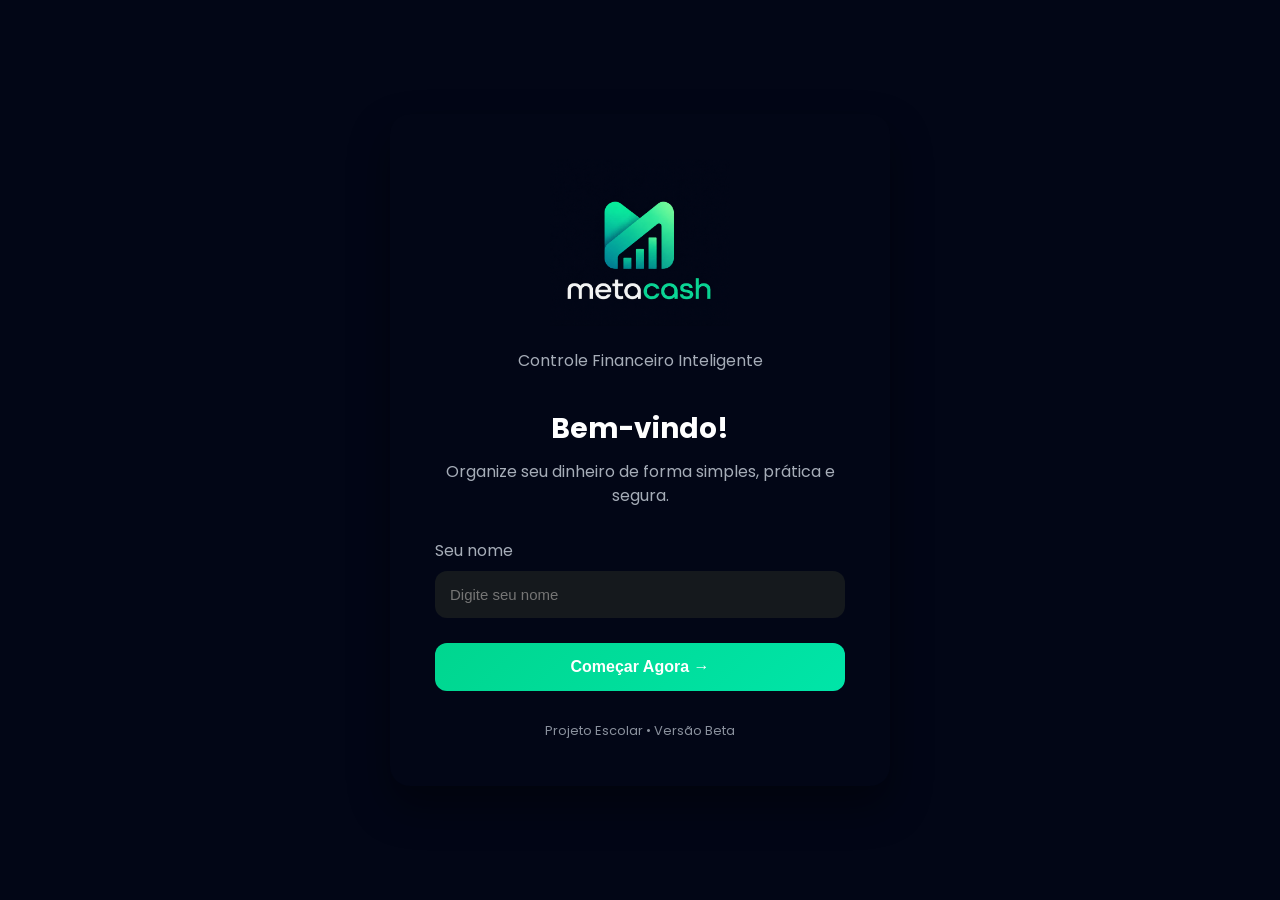
<file: metacash-vercel/index.html>
<!DOCTYPE html>
<html lang="pt-BR">
<head>
    <meta charset="UTF-8">
    <meta name="viewport" content="width=device-width, initial-scale=1.0">
    <title>MetaCash</title>
</head>
<body>
<script>
    window.location.href = "meta/index.html";
</script>
</body>
</html>
</file>
<file: metacash-vercel/css/paginas/global.css>
/* RESET */

*{
    margin:0;
    padding:0;
    box-sizing:border-box;
}

/* CORES */

:root{

    --background:#020616;

    --card:#020616;

    --blue:#6268DF;

    --blueHover:#4E55D8;

    --white:#FFFFFF;

    --gray:#A6ADB8;

}

/* BODY */

body{

    font-family:'Poppins',sans-serif;

    background:var(--background);

    color:var(--white);

}
</file>
<file: metacash-vercel/css/paginas/login.css>
/* =============================
            BACKGROUND
============================= */

.background{

    position:fixed;

    width:100%;

    height:100%;

    left:0;

    top:0;

    background:

    radial-gradient(circle at top right,#020616,transparent 35%),

    radial-gradient(circle at bottom left,#020616,transparent 35%),

    #020616;

    z-index:-1;

}

/* =============================
            BODY
============================= */

body{

    display:flex;

    justify-content:center;

    align-items:center;

    min-height:100vh;

    padding:20px;

}

/* =============================
            CARD
============================= */

.login-card{

    width:100%;

    max-width:500px;

    background:#020616;

    border-radius:20px;

    padding:45px;

    box-shadow:0 20px 40px rgba(0,0,0,.4);

    text-align:center;

}

/* =============================
            LOGO
============================= */

.logo{

    margin-bottom:35px;

}

.logo img{

    width:180px;

    margin-bottom:15px;

    transition:.3s;

}

.logo img:hover{

    transform:scale(1.04);

}

.logo h2{

    font-size:30px;

    margin-bottom:5px;

}

.logo p{

    color:#A6ADB8;

}

/* =============================
            TEXTO
============================= */

.text{

    margin-bottom:30px;

}

.text h1{

    font-size:28px;

    margin-bottom:10px;

}

.text p{

    color:#A6ADB8;

    line-height:1.5;

}

/* =============================
            FORM
============================= */

form{

    display:flex;

    flex-direction:column;

    text-align:left;

}

label{

    margin-bottom:8px;

    color:#A6ADB8;

}

input{

    padding:15px;

    border:none;

    border-radius:12px;

    background:#15191D;

    color:white;

    outline:none;

    font-size:15px;

    transition:.3s;

}

input:focus{

    box-shadow:0 0 12px #6268DF;

}

button{

    margin-top:25px;

    padding:15px;

    border:none;

    border-radius:12px;

    background:linear-gradient(
    135deg,
    #00D68F,
    #00E5A8
    );

    color:white;

    font-size:16px;

    font-weight:600;

    cursor:pointer;

    transition:.3s;

}

button:hover{

    transform:translateY(-3px);

    box-shadow:0 10px 25px rgba(0,214,143,.35);

}

/* =============================
            INFO
============================= */

.info{

    margin-top:30px;

    color:#8A919D;

    font-size:13px;

}

/* =============================
        RESPONSIVIDADE
============================= */

@media(max-width:600px){

    .login-card{

        padding:30px;

    }

    .logo img{

        width:140px;

    }

    .logo h2{

        font-size:25px;

    }

    .text h1{

        font-size:22px;

    }

}
</file>
<file: metacash-vercel/css/paginas/avisos.css>
/* =========================================
        AVISOS
========================================= */

* {
    box-sizing: border-box;
}


html,
body {

    margin: 0;

    padding: 0;

    min-height: 100vh;

}


body {

    display: flex;

    justify-content: center;

    align-items: center;

    padding: 25px;

    background: #020616;

    color: #FFFFFF;

    font-family: 'Poppins', sans-serif;

}


/* =========================================
        FUNDO
========================================= */

.background {

    position: fixed;

    inset: 0;

    z-index: -1;

    background:

        radial-gradient(
            circle at 15% 20%,
            rgba(
                0,
                229,
                168,
                0.10
            ),
            transparent 30%
        ),

        radial-gradient(
            circle at 85% 80%,
            rgba(
                98,
                104,
                223,
                0.12
            ),
            transparent 35%
        ),

        #020616;

}


/* =========================================
        CARD
========================================= */

.avisos-card {

    width: 100%;

    max-width: 600px;

    padding: 40px;

    background:
        rgba(
            16,
            23,
            38,
            0.94
        );

    border:
        1px solid
        rgba(
            255,
            255,
            255,
            0.06
        );

    border-radius: 24px;

    box-shadow:
        0 25px 60px
        rgba(
            0,
            0,
            0,
            0.45
        );

    animation:
        aparecer
        0.6s ease;

}


/* =========================================
        ÍCONE
========================================= */

.avisos-icon {

    width: 68px;

    height: 68px;

    margin:
        0 auto 22px;

    display: flex;

    align-items: center;

    justify-content: center;

    border-radius: 18px;

    background:
        rgba(
            0,
            214,
            143,
            0.08
        );

    border:
        1px solid
        rgba(
            0,
            214,
            143,
            0.18
        );

    font-size: 30px;

}


/* =========================================
        TÍTULO
========================================= */

.welcome {

    text-align: center;

    margin-bottom: 30px;

}


.welcome h1 {

    margin:
        0 0 8px;

    font-size: 26px;

    font-weight: 600;

}


.welcome p {

    margin: 0;

    color: #9DA6B5;

    font-size: 13px;

}


/* =========================================
        SEÇÕES
========================================= */

.aviso-section {

    padding:
        20px 0;

    border-top:
        1px solid
        rgba(
            255,
            255,
            255,
            0.05
        );

}


.aviso-section h2 {

    margin:
        0 0 6px;

    color: #FFFFFF;

    font-size: 15px;

    font-weight: 500;

}


.description {

    margin:
        0 0 15px;

    color: #7F8999;

    font-size: 11px;

    line-height: 1.5;

}


/* =========================================
        PERCENTUAIS
========================================= */

.percentage-options {

    display: grid;

    grid-template-columns:
        repeat(4, 1fr);

    gap: 10px;

}


.percentage-option {

    position: relative;

    display: block;

    cursor: pointer;

}


.percentage-option input {

    position: absolute;

    opacity: 0;

    pointer-events: none;

}


.percentage-option span {

    height: 48px;

    display: flex;

    align-items: center;

    justify-content: center;

    border:
        1px solid
        #202A3D;

    border-radius: 10px;

    background:
        #090F1E;

    color: #8993A5;

    font-size: 12px;

    font-weight: 600;

    transition: 0.25s;

}


.percentage-option:hover span {

    border-color:
        #00D68F;

    color: #FFFFFF;

}


.percentage-option
input:checked + span {

    background:
        rgba(
            0,
            214,
            143,
            0.08
        );

    border-color:
        #00D68F;

    color:
        #00D68F;

    box-shadow:
        0 0 0 3px
        rgba(
            0,
            214,
            143,
            0.06
        );

}


/* =========================================
        INPUT DINHEIRO
========================================= */

.input-money {

    width: 100%;

    height: 48px;

    display: flex;

    align-items: center;

    padding:
        0 15px;

    background:
        #090F1E;

    border:
        1px solid
        #202A3D;

    border-radius: 10px;

    transition: 0.25s;

}


.input-money:focus-within {

    border-color:
        #00D68F;

    box-shadow:
        0 0 0 3px
        rgba(
            0,
            214,
            143,
            0.08
        );

}


.input-money span {

    margin-right: 8px;

    color: #00D68F;

    font-size: 13px;

    font-weight: 600;

}


.input-money input {

    width: 100%;

    height: 100%;

    border: none;

    outline: none;

    background: transparent;

    color: #FFFFFF;

    font-family:
        'Poppins',
        sans-serif;

    font-size: 15px;

}


/* REMOVER SETAS */

.input-money input::-webkit-inner-spin-button,
.input-money input::-webkit-outer-spin-button {

    -webkit-appearance: none;

    margin: 0;

}


/* =========================================
        COMPARAÇÃO
========================================= */

.toggle-option {

    display: flex;

    justify-content: space-between;

    align-items: center;

    gap: 20px;

}


.toggle-info {

    min-width: 0;

}


.toggle-info h2 {

    margin-bottom: 6px;

}


.toggle-info .description {

    margin-bottom: 0;

}


/* =========================================
        SWITCH
========================================= */

.switch {

    position: relative;

    width: 48px;

    height: 26px;

    flex-shrink: 0;

}


.switch input {

    position: absolute;

    opacity: 0;

    width: 0;

    height: 0;

}


.slider {

    position: absolute;

    inset: 0;

    cursor: pointer;

    background:
        #202A3D;

    border-radius: 99px;

    transition: 0.25s;

}


.slider::before {

    content: "";

    position: absolute;

    width: 20px;

    height: 20px;

    left: 3px;

    top: 3px;

    border-radius: 50%;

    background:
        #8993A5;

    transition: 0.25s;

}


.switch input:checked
+ .slider {

    background:
        #00D68F;

}


.switch input:checked
+ .slider::before {

    transform:
        translateX(22px);

    background:
        #02110C;

}


/* =========================================
        BOTÕES
========================================= */

.buttons {

    display: flex;

    gap: 12px;

    margin-top: 15px;

}


.back-button,
.continue-button {

    height: 48px;

    border-radius: 11px;

    font-family:
        'Poppins',
        sans-serif;

    font-size: 12px;

    font-weight: 600;

    cursor: pointer;

    transition: 0.25s;

}


.back-button {

    flex:
        0 0 120px;

    border:
        1px solid
        #202A3D;

    background:
        transparent;

    color:
        #8993A5;

}


.back-button:hover {

    border-color:
        #526075;

    color:
        #FFFFFF;

}


.continue-button {

    flex: 1;

    display: flex;

    align-items: center;

    justify-content: center;

    gap: 8px;

    border: none;

    background:
        linear-gradient(
            135deg,
            #00D68F,
            #20E5A5
        );

    color:
        #02110C;

    font-weight: 700;

}


.continue-button:hover {

    transform:
        translateY(-2px);

    box-shadow:
        0 12px 25px
        rgba(
            0,
            214,
            143,
            0.22
        );

}


/* =========================================
        RODAPÉ
========================================= */

.footer-text {

    margin:
        20px 0 0;

    text-align:
        center;

    color:
        #626D7D;

    font-size:
        10px;

}


/* =========================================
        ANIMAÇÃO
========================================= */

@keyframes aparecer {

    from {

        opacity: 0;

        transform:
            translateY(20px);

    }


    to {

        opacity: 1;

        transform:
            translateY(0);

    }

}


/* =========================================
        CELULAR
========================================= */

@media (max-width: 600px) {

    body {

        padding: 15px;

    }


    .avisos-card {

        padding:
            30px 22px;

        border-radius:
            20px;

    }


    .percentage-options {

        grid-template-columns:
            repeat(2, 1fr);

    }


    .buttons {

        flex-direction:
            column-reverse;

    }


    .back-button {

        width: 100%;

        flex: none;

    }

}
</file>
<file: metacash-vercel/css/paginas/cadastro.css>
/* =========================================
        CADASTRO
========================================= */

* {
    box-sizing: border-box;
}


html,
body {

    margin: 0;

    padding: 0;

    min-height: 100vh;

}


body {

    display: flex;

    justify-content: center;

    align-items: center;

    padding: 30px;

    background: #020616;

    color: #FFFFFF;

    font-family:
        'Poppins',
        sans-serif;

}


/* =========================================
        FUNDO
========================================= */

.background {

    position: fixed;

    inset: 0;

    z-index: -1;

    background:

        radial-gradient(
            circle at 15% 20%,
             #020616(
                0,
                229,
                168,
                0.10
            ),
            transparent 30%
        ),

        radial-gradient(
            circle at 85% 80%,
             #020616(
                98,
                104,
                223,
                0.12
            ),
            transparent 35%
        ),

        #020616;

}


/* =========================================
        CARD PRINCIPAL
========================================= */

.config-card {

    width: 100%;

    max-width: 650px;

    padding: 42px;

    background:
         #020616(
            16,
            23,
            38,
            0.94
        );

    border:
        1px solid
         #020616(
            255,
            255,
            255,
            0.06
        );

    border-radius: 24px;

    box-shadow:
        0 25px 60px
        rgba(
            0,
            0,
            0,
            0.45
        );

    animation:
        aparecer
        0.6s ease;

}


/* =========================================
        LOGO
========================================= */

.logo {

    display: flex;

    justify-content: center;

    margin-bottom: 25px;

}


.logo img {

    width: 150px;

    height: auto;

}


/* =========================================
        BOAS-VINDAS
========================================= */

.welcome {

    text-align: center;

    margin-bottom: 35px;

}


.welcome h1 {

    margin:
        0 0 8px;

    font-size: 28px;

    font-weight: 600;

}


.welcome p {

    margin: 0;

    color:
        #9DA6B5;

    font-size:
        13px;

}


/* =========================================
        FORM GROUP
========================================= */

.form-group {

    margin-bottom:
        30px;

}


.form-group label {

    display:
        block;

    margin-bottom:
        10px;

    color:
        #D9DEE7;

    font-size:
        13px;

}


/* =========================================
        INPUT MONEY
========================================= */

.input-money {

    display:
        flex;

    align-items:
        center;

    width:
        100%;

    height:
        52px;

    padding:
        0 16px;

    background:
        #090F1E;

    border:
        1px solid
        #202A3D;

    border-radius:
        13px;

    transition:
        0.25s;

}


.input-money:focus-within {

    border-color:
        #00D68F;

    box-shadow:
        0 0 0 3px
        rgba(
            0,
            214,
            143,
            0.08
        );

}


.input-money span {

    margin-right:
        8px;

    color:
        #00D68F;

    font-size:
        14px;

    font-weight:
        600;

}


.input-money input {

    width:
        100%;

    height:
        100%;

    border:
        none;

    outline:
        none;

    background:
        transparent;

    color:
        #FFFFFF;

    font-family:
        'Poppins',
        sans-serif;

    font-size:
        17px;

}


.input-money input::placeholder {

    color:
        #526075;

}


.input-money input::-webkit-inner-spin-button,
.input-money input::-webkit-outer-spin-button {

    -webkit-appearance:
        none;

    margin:
        0;

}


/* =========================================
        TÍTULO CATEGORIAS
========================================= */

.form-group h2 {

    margin:
        0 0 5px;

    color:
        #FFFFFF;

    font-size:
        17px;

    font-weight:
        500;

}


.description {

    margin:
        0 0 18px;

    color:
        #7F8999;

    font-size:
        12px;

}


/* =========================================
        CATEGORIAS
========================================= */

.categories {

    display:
        grid;

    grid-template-columns:
        repeat(2, 1fr);

    gap:
        12px;

}


/* =========================================
        CATEGORY CARD
========================================= */

.category {

    position:
        relative;

    min-height:
        58px;

    display:
        flex;

    align-items:
        center;

    gap:
        10px;

    padding:
        12px 14px;

    background:
        #0A1020;

    border:
        1px solid
        #202A3D;

    border-radius:
        12px;

    cursor:
        pointer;

    transition:
        0.25s;

}


.category:hover {

    border-color:
        #00D68F;

    transform:
        translateY(-2px);

}


.category input {

    position:
        absolute;

    width:
        1px;

    height:
        1px;

    opacity:
        0;

}


.category span {

    width:
        35px;

    height:
        35px;

    flex-shrink:
        0;

    display:
        flex;

    align-items:
        center;

    justify-content:
        center;

    border-radius:
        9px;

    background:
        #151E30;

    font-size:
        17px;

}


.category strong {

    color:
        #FFFFFF;

    font-size:
        12px;

    font-weight:
        500;

}


.category:has(
    input:checked
) {

    background:
        rgba(
            0,
            214,
            143,
            0.08
        );

    border-color:
        #00D68F;

}


.category:has(
    input:checked
)::after {

    content:
        "✓";

    margin-left:
        auto;

    color:
        #00D68F;

    font-size:
        16px;

    font-weight:
        700;

}


/* =========================================
        BOTÃO
========================================= */

.continue-button {

    width:
        100%;

    height:
        50px;

    display:
        flex;

    align-items:
        center;

    justify-content:
        center;

    gap:
        9px;

    margin-top:
        5px;

    border:
        none;

    border-radius:
        13px;

    background:
        linear-gradient(
            135deg,
            #00D68F,
            #20E5A5
        );

    color:
        #02110C;

    font-family:
        'Poppins',
        sans-serif;

    font-size:
        14px;

    font-weight:
        700;

    cursor:
        pointer;

    transition:
        0.25s;

}


.continue-button:hover {

    transform:
        translateY(-2px);

    box-shadow:
        0 12px 25px
        rgba(
            0,
            214,
            143,
            0.22
        );

}


.continue-button span {

    font-size:
        18px;

}


/* =========================================
        RODAPÉ
========================================= */

.footer-text {

    margin:
        20px 0 0;

    text-align:
        center;

    color:
        #626D7D;

    font-size:
        10px;

}


/* =========================================
        ANIMAÇÃO
========================================= */

@keyframes aparecer {

    from {

        opacity:
            0;

        transform:
            translateY(20px);

    }

    to {

        opacity:
            1;

        transform:
            translateY(0);

    }

}


/* =========================================
        CELULAR
========================================= */

@media (max-width: 600px) {

    body {

        padding:
            15px;

    }


    .config-card {

        padding:
            30px 22px;

        border-radius:
            20px;

    }


    .logo img {

        width:
            125px;

    }


    .welcome h1 {

        font-size:
            23px;

    }


    .categories {

        grid-template-columns:
            1fr;

    }

}
</file>
<file: metacash-vercel/css/paginas/configuracoes.css>
/* =========================================
        CONFIGURAÇÕES
========================================= */

* {
    box-sizing: border-box;
}


/* =========================================
        PÁGINA
========================================= */

html,
body {

    margin: 0;
    padding: 0;
    min-height: 100vh;

}

body {

    margin: 0;

    background: #020616;

    color: #FFFFFF;

    font-family: "Poppins", sans-serif;

}


/* =========================================
        CONTEÚDO PRINCIPAL
========================================= */

.config-main {

    margin-left: 230px;

    min-height: 100vh;

    padding: 35px 40px;

}


/* =========================================
        SIDEBAR
========================================= */

.sidebar {

    position: fixed;

    left: 0;

    top: 0;

    width: 230px;

    height: 100vh;

    padding: 30px 18px;

    background: #020616;

    border-right: 1px solid #172033;

    display: flex;

    flex-direction: column;

    z-index: 10;

}


.sidebar-logo {

    display: flex;

    justify-content: center;

    margin-bottom: 45px;

}


.sidebar-logo img {

    width: 145px;

    height: auto;

}


.menu {

    display: flex;

    flex-direction: column;

    gap: 8px;

}


.menu-item {

    display: flex;

    align-items: center;

    gap: 12px;

    padding: 13px 15px;

    border-radius: 10px;

    color: #8993A5;

    text-decoration: none;

    font-size: 13px;

    transition: 0.25s;

}


.menu-item span {

    width: 22px;

    font-size: 17px;

    text-align: center;

}


.menu-item:hover {

    background: #0B1222;

    color: #FFFFFF;

}


.menu-item.active {

    background: rgba(0, 214, 143, 0.10);

    color: #00D68F;

}


.sidebar-bottom {

    margin-top: auto;

}


#sair {

    width: 100%;

    padding: 12px;

    border: 1px solid #172033;

    border-radius: 10px;

    background: transparent;

    color: #8993A5;

    cursor: pointer;

    font-family: "Poppins", sans-serif;

    transition: 0.25s;

}


#sair:hover {

    color: #FF6577;

    border-color: #FF6577;

}


/* =========================================
        CABEÇALHO
========================================= */

.config-header {

    display: flex;

    justify-content: space-between;

    align-items: center;

    margin-bottom: 30px;

}


.config-header h1 {

    margin: 0;

    color: #FFFFFF;

    font-size: 27px;

    font-weight: 600;

}


.small-title {

    margin: 0 0 5px;

    color: #657084;

    font-size: 12px;

}


/* =========================================
        AVATAR
========================================= */

.avatar {

    width: 42px;

    height: 42px;

    display: flex;

    align-items: center;

    justify-content: center;

    border-radius: 50%;

    background:
        linear-gradient(
            135deg,
            #00D68F,
            #20E5A5
        );

    color: #02110C;

    font-weight: 700;

}


/* =========================================
        SEÇÕES
========================================= */

.config-section {

    margin-bottom: 22px;

    padding: 23px;

    background: #071022;

    border: 1px solid #172033;

    border-radius: 16px;

}


.config-section h2 {

    margin: 0 0 8px;

    color: #FFFFFF;

    font-size: 15px;

    font-weight: 500;

}


.description {

    margin: 0 0 17px;

    color: #657084;

    font-size: 11px;

    line-height: 1.5;

}


/* =========================================
        ITEM DE CONFIGURAÇÃO
========================================= */

.config-item {

    display: flex;

    align-items: stretch;

    gap: 10px;

}


.config-item > input {

    flex: 1;

    min-width: 0;

    height: 44px;

    padding: 0 13px;

    border: 1px solid #202A3D;

    border-radius: 10px;

    outline: none;

    background: #090F1E;

    color: #FFFFFF;

    font-family: "Poppins", sans-serif;

    font-size: 12px;

    transition: 0.25s;

}


.config-item > input:focus {

    border-color: #00D68F;

    box-shadow:
        0 0 0 3px rgba(
            0,
            214,
            143,
            0.07
        );

}


/* =========================================
        INPUT DE DINHEIRO
========================================= */

.input-money {

    flex: 1;

    min-width: 0;

    height: 44px;

    display: flex;

    align-items: center;

    padding: 0 13px;

    background: #090F1E;

    border: 1px solid #202A3D;

    border-radius: 10px;

    transition: 0.25s;

}


.input-money:focus-within {

    border-color: #00D68F;

    box-shadow:
        0 0 0 3px rgba(
            0,
            214,
            143,
            0.07
        );

}


.input-money span {

    margin-right: 7px;

    color: #00D68F;

    font-size: 12px;

    font-weight: 600;

}


.input-money input {

    width: 100%;

    height: 100%;

    border: none;

    outline: none;

    background: transparent;

    color: #FFFFFF;

    font-family: "Poppins", sans-serif;

    font-size: 12px;

}


.input-money input::placeholder {

    color: #526075;

}


.input-money input::-webkit-inner-spin-button,
.input-money input::-webkit-outer-spin-button {

    -webkit-appearance: none;

    margin: 0;

}


/* =========================================
        BOTÃO SALVAR
========================================= */

.btn-save {

    flex: 0 0 90px;

    border: 1px solid rgba(
        0,
        214,
        143,
        0.15
    );

    border-radius: 10px;

    background:
        rgba(
            0,
            214,
            143,
            0.08
        );

    color: #00D68F;

    font-family: "Poppins", sans-serif;

    font-size: 11px;

    font-weight: 600;

    cursor: pointer;

    transition: 0.25s;

}


.btn-save:hover {

    background:
        rgba(
            0,
            214,
            143,
            0.15
        );

    border-color: #00D68F;

}


/* =========================================
        MENSAGENS
========================================= */

.message {

    min-height: 15px;

    margin: 7px 0 0;

    font-size: 10px;

}


.message.sucesso {

    color: #00D68F;

}


.message.erro {

    color: #FF6577;

}


/* =========================================
        CATEGORIAS
========================================= */

.categories-list {

    display: flex;

    flex-direction: column;

    gap: 9px;

}


.category-setting {

    display: flex;

    align-items: center;

    justify-content: space-between;

    gap: 15px;

    padding: 11px 13px;

    background: #090F1E;

    border: 1px solid #202A3D;

    border-radius: 10px;

    transition: 0.25s;

}


.category-setting:hover {

    border-color: #263652;

}


.category-setting-left {

    min-width: 0;

    display: flex;

    align-items: center;

    gap: 10px;

}


.category-setting-icon {

    width: 34px;

    height: 34px;

    flex-shrink: 0;

    display: flex;

    align-items: center;

    justify-content: center;

    border-radius: 8px;

    background: #151E30;

    font-size: 16px;

}


.category-setting-info {

    min-width: 0;

}


.category-setting-info strong {

    display: block;

    color: #E9F0FF;

    font-size: 12px;

    font-weight: 500;

}


/* =========================================
        REMOVER CATEGORIA
========================================= */

.btn-remove-category {

    flex-shrink: 0;

    padding: 8px 11px;

    border: 1px solid rgba(
        255,
        101,
        119,
        0.20
    );

    border-radius: 8px;

    background:
        rgba(
            255,
            101,
            119,
            0.05
        );

    color: #FF6577;

    font-family: "Poppins", sans-serif;

    font-size: 9px;

    font-weight: 600;

    cursor: pointer;

    transition: 0.25s;

}


.btn-remove-category:hover {

    background:
        rgba(
            255,
            101,
            119,
            0.12
        );

    border-color: #FF6577;

}


/* =========================================
        CATEGORIAS VAZIAS
========================================= */

.empty-categories {

    padding: 18px;

    text-align: center;

    background: #090F1E;

    border: 1px solid #202A3D;

    border-radius: 10px;

}


.empty-categories span {

    font-size: 25px;

}


.empty-categories p {

    margin: 7px 0 0;

    color: #657084;

    font-size: 10px;

}


/* =========================================
        AVISOS FINANCEIROS
========================================= */

.alert-settings {

    overflow: hidden;

}


.alert-setting {

    display: flex;

    align-items: center;

    justify-content: space-between;

    gap: 20px;

    padding: 16px 0;

    border-bottom:
        1px solid rgba(
            255,
            255,
            255,
            0.04
        );

}


.alert-setting:first-of-type {

    padding-top: 6px;

}


.alert-setting:last-of-type {

    border-bottom: none;

}


.alert-setting-info {

    flex: 1;

    min-width: 0;

}


.alert-setting-info strong {

    display: block;

    margin-bottom: 4px;

    color: #DDE6F7;

    font-size: 11px;

    font-weight: 500;

}


.alert-setting-info small {

    display: block;

    color: #657084;

    font-size: 9px;

    line-height: 1.5;

}


/* =========================================
        OPÇÕES DE PERCENTUAL
========================================= */

.percentage-options {

    display: flex;

    align-items: center;

    gap: 6px;

    flex-shrink: 0;

}


.percentage-option {

    position: relative;

    display: block;

    cursor: pointer;

}


.percentage-option input {

    position: absolute;

    opacity: 0;

    pointer-events: none;

}


.percentage-option span {

    min-width: 48px;

    height: 34px;

    display: flex;

    align-items: center;

    justify-content: center;

    padding: 0 8px;

    background: #090F1E;

    border: 1px solid #202A3D;

    border-radius: 8px;

    color: #657084;

    font-size: 9px;

    font-weight: 600;

    transition: 0.25s;

}


.percentage-option:hover span {

    border-color: #00D68F;

    color: #FFFFFF;

}


.percentage-option
input:checked + span {

    background:
        rgba(
            0,
            214,
            143,
            0.08
        );

    border-color: #00D68F;

    color: #00D68F;

    box-shadow:
        0 0 0 2px
        rgba(
            0,
            214,
            143,
            0.04
        );

}


/* =========================================
        SALDO MÍNIMO DO AVISO
========================================= */

.alert-money {

    width: 145px;

    height: 38px;

    display: flex;

    align-items: center;

    padding: 0 11px;

    background: #090F1E;

    border: 1px solid #202A3D;

    border-radius: 8px;

    transition: 0.25s;

}


.alert-money:focus-within {

    border-color: #00D68F;

    box-shadow:
        0 0 0 3px rgba(
            0,
            214,
            143,
            0.06
        );

}


.alert-money span {

    margin-right: 6px;

    color: #00D68F;

    font-size: 10px;

    font-weight: 600;

}


.alert-money input {

    width: 100%;

    height: 100%;

    border: none;

    outline: none;

    background: transparent;

    color: #FFFFFF;

    font-family: "Poppins", sans-serif;

    font-size: 10px;

}


.alert-money input::placeholder {

    color: #526075;

}


.alert-money input::-webkit-inner-spin-button,
.alert-money input::-webkit-outer-spin-button {

    -webkit-appearance: none;

    margin: 0;

}


/* =========================================
        SWITCH
========================================= */

.switch {

    position: relative;

    width: 46px;

    height: 25px;

    flex-shrink: 0;

}


.switch input {

    position: absolute;

    opacity: 0;

    width: 0;

    height: 0;

}


.slider {

    position: absolute;

    inset: 0;

    cursor: pointer;

    background: #202A3D;

    border-radius: 99px;

    transition: 0.25s;

}


.slider::before {

    content: "";

    position: absolute;

    width: 19px;

    height: 19px;

    left: 3px;

    top: 3px;

    border-radius: 50%;

    background: #8993A5;

    transition: 0.25s;

}


.switch input:checked + .slider {

    background: #00D68F;

}


.switch input:checked + .slider::before {

    transform: translateX(21px);

    background: #02110C;

}


/* =========================================
        BOTÃO SALVAR AVISOS
========================================= */

.btn-alert-save {

    width: 100%;

    height: 44px;

    margin-top: 15px;

    border: none;

    border-radius: 10px;

    background:
        linear-gradient(
            135deg,
            #00D68F,
            #20E5A5
        );

    color: #02110C;

    font-family: "Poppins", sans-serif;

    font-size: 11px;

    font-weight: 700;

    cursor: pointer;

    transition: 0.25s;

}


.btn-alert-save:hover {

    transform:
        translateY(-2px);

    box-shadow:
        0 10px 22px rgba(
            0,
            214,
            143,
            0.18
        );

}


/* =========================================
        ZONA DE PERIGO
========================================= */

.danger-zone {

    background:
        rgba(
            255,
            101,
            119,
            0.03
        );

    border-color:
        rgba(
            255,
            101,
            119,
            0.12
        );

}


.danger-zone h2 {

    color: #FF6577;

}


.danger-zone p {

    margin: 0 0 15px;

    color: #657084;

    font-size: 10px;

    line-height: 1.5;

}


.btn-danger {

    width: 100%;

    padding: 11px;

    border: 1px solid rgba(
        255,
        101,
        119,
        0.25
    );

    border-radius: 9px;

    background:
        rgba(
            255,
            101,
            119,
            0.06
        );

    color: #FF6577;

    font-family: "Poppins", sans-serif;

    font-size: 10px;

    font-weight: 600;

    cursor: pointer;

    transition: 0.25s;

}


.btn-danger:hover {

    background:
        rgba(
            255,
            101,
            119,
            0.13
        );

    border-color: #FF6577;

}


/* =========================================
        RESPONSIVIDADE
========================================= */

@media (max-width: 1000px) {

    .sidebar {

        width: 190px;

    }

    .config-main {

        margin-left: 190px;

        padding: 30px;

    }

}


@media (max-width: 700px) {

    .sidebar {

        position: relative;

        width: 100%;

        height: auto;

        padding: 15px;

        border-right: none;

        border-bottom:
            1px solid #172033;

    }


    .sidebar-logo {

        margin-bottom: 15px;

    }


    .sidebar-logo img {

        width: 120px;

    }


    .menu {

        flex-direction: row;

        overflow-x: auto;

    }


    .menu-item {

        white-space: nowrap;

    }


    .sidebar-bottom {

        display: none;

    }


    .config-main {

        margin-left: 0;

        padding: 22px 15px;

    }


    .config-header {

        align-items: flex-start;

    }


    .config-section {

        padding: 18px;

    }


    .config-item {

        flex-direction: column;

    }


    .btn-save {

        width: 100%;

        height: 42px;

    }


    .alert-setting {

        align-items: flex-start;

        flex-direction: column;

        gap: 12px;

    }


    .percentage-options {

        width: 100%;

        display: grid;

        grid-template-columns:
            repeat(4, 1fr);

    }


    .percentage-option span {

        width: 100%;

        min-width: 0;

    }


    .alert-money {

        width: 100%;

    }


    .category-setting {

        align-items: center;

    }

}


@media (max-width: 450px) {

    .percentage-options {

        grid-template-columns:
            repeat(2, 1fr);

    }


    .category-setting {

        align-items: flex-start;

        flex-direction: column;

    }


    .btn-remove-category {

        width: 100%;

    }

}

/* Reserva automática para metas e explicação 50/30/20 */
#porcentagemMetas {
    flex: 1;
    min-width: 0;
    padding: 12px 14px;
    border: 1px solid #26334a;
    border-radius: 10px;
    background: #020616;
    color: #fff;
    font: inherit;
}

.percentage-suffix {
    align-self: center;
    color: #00D68F;
    font-weight: 600;
}

.methodology-notice {
    margin-top: 20px;
    padding: 16px;
    border: 1px solid rgba(0, 214, 143, 0.25);
    border-radius: 12px;
    background: rgba(0, 214, 143, 0.06);
    color: #aab5c7;
    font-size: 12px;
    line-height: 1.65;
}

.methodology-notice strong {
    display: block;
    margin-bottom: 7px;
    color: #00D68F;
    font-size: 13px;
}

.methodology-notice p {
    margin: 7px 0 0;
}
</file>
<file: metacash-vercel/css/paginas/dashboard.css>
/* =========================================
        DASHBOARD
========================================= */

* {
    box-sizing: border-box;
}

html {
    min-height: 100%;
}

body {
    margin: 0;
    min-height: 100vh;
    background: #020616;
    color: #FFFFFF;
    font-family: 'Poppins', sans-serif;
}


/* =========================================
        SIDEBAR
========================================= */

.sidebar {
    position: fixed;
    left: 0;
    top: 0;

    width: 230px;
    height: 100vh;

    padding: 30px 18px;

    background: #020616;

    border-right: 1px solid #172033;

    display: flex;
    flex-direction: column;

    z-index: 10;
}


/* =========================================
        LOGO
========================================= */

.sidebar-logo {
    display: flex;
    justify-content: center;

    margin-bottom: 45px;
}

.sidebar-logo img {
    width: 145px;
    height: auto;
}


/* =========================================
        MENU
========================================= */

.menu {
    display: flex;
    flex-direction: column;
    gap: 8px;
}

.menu-item {
    display: flex;
    align-items: center;

    gap: 12px;

    padding: 13px 15px;

    border-radius: 10px;

    color: #8993A5;

    text-decoration: none;

    font-size: 13px;

    transition: 0.25s;
}

.menu-item span {
    width: 22px;

    font-size: 17px;

    text-align: center;
}

.menu-item:hover {
    background: #0B1222;
    color: #FFFFFF;
}

.menu-item.active {
    background: rgba(0, 214, 143, 0.10);
    color: #00D68F;
}


/* =========================================
        BOTÃO SAIR
========================================= */

.sidebar-bottom {
    margin-top: auto;
}

#sair {
    width: 100%;

    padding: 12px;

    border: 1px solid #172033;

    border-radius: 10px;

    background: transparent;

    color: #8993A5;

    cursor: pointer;

    font-family: 'Poppins', sans-serif;

    transition: 0.25s;
}

#sair:hover {
    color: #FF6577;
    border-color: #FF6577;
}


/* =========================================
        DASHBOARD
========================================= */

.dashboard {
    margin-left: 230px;

    min-height: 100vh;

    padding: 35px 40px 50px;
}


/* =========================================
        CABEÇALHO
========================================= */

.dashboard-header {
    display: flex;

    justify-content: space-between;

    align-items: center;

    margin-bottom: 28px;
}

.dashboard-user-tools {
    display: flex;
    align-items: center;
    gap: 14px;
}

.dashboard-date {
    color: #8993A5;
    font-size: 12px;
    white-space: nowrap;
}

.welcome h1 {
    margin: 0;

    color: #FFFFFF;

    font-size: 27px;

    font-weight: 600;
}

.welcome p {
    margin: 6px 0 0;

    color: #657084;

    font-size: 12px;
}


/* =========================================
        AVATAR
========================================= */

.avatar {
    width: 44px;
    height: 44px;

    display: flex;

    justify-content: center;
    align-items: center;

    border-radius: 50%;

    background:
        linear-gradient(
            135deg,
            #00D68F,
            #20E5A5
        );

    color: #02110C;

    font-size: 15px;

    font-weight: 700;
}


/* =========================================
        CARDS
========================================= */

.cards-container {
    display: grid;

    grid-template-columns:
        repeat(3, minmax(0, 1fr));

    gap: 18px;

    margin-bottom: 25px;
}

.card {
    min-height: 145px;

    padding: 22px;

    background: #071022;

    border: 1px solid #172033;

    border-radius: 16px;

    transition: 0.25s;
}

.card:hover {
    transform: translateY(-3px);

    border-color: #263652;
}

.card h3 {
    margin: 0 0 18px;

    color: #8993A5;

    font-size: 12px;

    font-weight: 500;
}

.card p {
    margin: 0;

    font-size: 25px;

    font-weight: 600;
}


/* Saldo */

.card.saldo {
    background:
        linear-gradient(
            135deg,
            rgba(0, 214, 143, 0.09),
            #071022
        );
}

.card.saldo p {
    color: #00D68F;
}


/* Entradas */

.card.entradas p {
    color: #6EC8FF;
}


/* Gastos */

.card.gastos p {
    color: #FF6577;
}


/* =========================================
        CATEGORIAS
========================================= */

.categories-section {
    width: 100%;

    margin-bottom: 25px;
}

.categories-section h2 {
    margin: 0 0 15px;

    color: #FFFFFF;

    font-size: 18px;

    font-weight: 600;
}

.categories-list {
    display: flex;

    flex-direction: column;

    gap: 12px;
}

.category-row {
    width: 100%;

    padding: 16px;

    background: #071022;

    border: 1px solid #172033;

    border-radius: 14px;

    transition: 0.25s;
}

.category-row:hover {
    transform: translateY(-2px);

    border-color: #263652;
}


/* =========================================
        PARTE SUPERIOR DA CATEGORIA
========================================= */

.category-top {
    display: flex;

    justify-content: space-between;

    align-items: center;

    gap: 15px;

    margin-bottom: 10px;
}

.category-left {
    display: flex;

    align-items: center;

    gap: 12px;

    min-width: 0;
}


/* =========================================
        ÍCONE DA CATEGORIA
========================================= */

.category-icon {
    width: 38px;
    height: 38px;

    flex-shrink: 0;

    display: flex;

    justify-content: center;
    align-items: center;

    border-radius: 10px;

    background: #0B1426;

    border: 1px solid #202A3D;

    font-size: 17px;
}


/* =========================================
        INFORMAÇÕES DA CATEGORIA
========================================= */

.category-info {
    min-width: 0;

    display: flex;

    flex-direction: column;

    gap: 3px;
}

.category-info strong {
    color: #E9F0FF;

    font-size: 13px;

    font-weight: 500;
}

.category-info small {
    color: #687791;

    font-size: 10px;

    white-space: nowrap;

    overflow: hidden;

    text-overflow: ellipsis;
}


/* =========================================
        PORCENTAGEM
========================================= */

.category-percent {
    flex-shrink: 0;

    color: #20E890;

    font-size: 12px;

    font-weight: 600;
}


/* =========================================
        BARRA
========================================= */

.category-progress {
    width: 100%;

    height: 7px;

    overflow: hidden;

    border-radius: 20px;

    background: #101A2C;
}

.category-progress-bar {
    height: 100%;

    border-radius: 20px;

    transition:
        width 0.6s ease;
}


/* =========================================
        SEM CATEGORIAS
========================================= */

.empty-category {
    margin: 0;

    padding: 25px;

    text-align: center;

    color: #657084;

    font-size: 12px;

    background: #071022;

    border: 1px solid #172033;

    border-radius: 14px;
}


/* =========================================
        METODOLOGIA
========================================= */

.dashboard-metodologia {
    width: 100%;

    margin-bottom: 25px;

    padding: 24px;

    background: #071022;

    border: 1px solid #172033;

    border-radius: 16px;
}

.metodologia-header {
    display: flex;

    justify-content: space-between;

    align-items: flex-start;

    gap: 20px;

    margin-bottom: 22px;
}

.metodologia-label {
    display: block;

    margin-bottom: 6px;

    color: #00D68F;

    font-size: 10px;

    font-weight: 700;

    letter-spacing: 0.8px;
}

.metodologia-header h2 {
    margin: 0 0 6px;

    color: #FFFFFF;

    font-size: 17px;

    font-weight: 500;
}

.metodologia-header p {
    margin: 0;

    color: #718096;

    font-size: 11px;
}

.metodologia-status {
    flex-shrink: 0;

    font-size: 11px;

    font-weight: 600;
}

.metodologia-item {
    margin-bottom: 20px;
}

.metodologia-item:last-child {
    margin-bottom: 0;
}

.metodologia-top {
    display: flex;

    justify-content: space-between;

    align-items: center;

    margin-bottom: 7px;
}

.metodologia-top span {
    color: #FFFFFF;

    font-size: 11px;
}

.metodologia-top strong {
    color: #A8B2C4;

    font-size: 10px;
}

.metodologia-bar {
    width: 100%;

    height: 8px;

    overflow: hidden;

    border-radius: 99px;

    background: #101A2C;
}

.metodologia-fill {
    height: 100%;

    border-radius: 99px;

    transition:
        width 0.6s ease;
}

.metodologia-fill.necessidades {
    background:
        linear-gradient(
            90deg,
            #6268DF,
            #7D82FF
        );
}

.metodologia-fill.lazer {
    background:
        linear-gradient(
            90deg,
            #B53CC0,
            #D84AC7
        );
}

.metodologia-fill.economia {
    background:
        linear-gradient(
            90deg,
            #00D68F,
            #20E5A5
        );
}


/* =========================================
        MOVIMENTAÇÕES
========================================= */

.movements-section {
    width: 100%;

    margin-top: 5px;

    padding-bottom: 25px;
}

.section-header {
    margin-bottom: 15px;
}

.section-header h2 {
    margin: 0;

    color: #FFFFFF;

    font-size: 18px;

    font-weight: 600;
}

.movements-list {
    display: flex;

    flex-direction: column;

    gap: 10px;
}

.movement-item {
    display: flex;

    align-items: center;

    gap: 14px;

    padding: 14px 16px;

    background: #071022;

    border: 1px solid #172033;

    border-radius: 12px;

    transition: 0.25s;
}

.movement-item:hover {
    transform: translateY(-2px);

    border-color: #263652;
}


/* =========================================
        ÍCONE DA MOVIMENTAÇÃO
========================================= */

.movement-icon {
    width: 38px;
    height: 38px;

    flex-shrink: 0;

    display: flex;

    justify-content: center;
    align-items: center;

    border-radius: 10px;

    font-size: 18px;

    font-weight: 600;
}

.movement-income .movement-icon {
    background: rgba(0, 214, 143, 0.10);

    border: 1px solid rgba(0, 214, 143, 0.20);

    color: #20E890;
}

.movement-expense .movement-icon {
    background: rgba(255, 101, 119, 0.10);

    border: 1px solid rgba(255, 101, 119, 0.20);

    color: #FF5C5C;
}


/* =========================================
        INFORMAÇÕES
========================================= */

.movement-info {
    flex: 1;

    min-width: 0;

    display: flex;

    flex-direction: column;

    gap: 3px;
}

.movement-info strong {
    color: #E9F0FF;

    font-size: 13px;

    font-weight: 500;

    white-space: nowrap;

    overflow: hidden;

    text-overflow: ellipsis;
}

.movement-info small {
    color: #687791;

    font-size: 10px;
}

.movement-value {
    flex-shrink: 0;

    white-space: nowrap;

    font-size: 13px;

    font-weight: 600;
}

.movement-income .movement-value {
    color: #20E890;
}

.movement-expense .movement-value {
    color: #FF5C5C;
}


/* =========================================
        SEM MOVIMENTAÇÕES
========================================= */

.empty-movements {
    margin: 0;

    padding: 25px;

    text-align: center;

    color: #657084;

    font-size: 12px;

    background: #071022;

    border: 1px solid #172033;

    border-radius: 12px;
}


/* =========================================
        TABLET
========================================= */

@media (max-width: 1000px) {

    .sidebar {
        width: 190px;
    }

    .dashboard {
        margin-left: 190px;

        padding:
            30px;
    }

    .cards-container {
        grid-template-columns:
            1fr;
    }

}


/* =========================================
        CELULAR
========================================= */

@media (max-width: 700px) {

    .sidebar {
        position: relative;

        width: 100%;

        height: auto;

        padding: 15px;

        border-right: none;

        border-bottom:
            1px solid #172033;
    }

    .sidebar-logo {
        margin-bottom: 15px;
    }

    .sidebar-logo img {
        width: 120px;
    }

    .menu {
        flex-direction: row;

        overflow-x: auto;
    }

    .menu-item {
        white-space: nowrap;
    }

    .sidebar-bottom {
        display: none;
    }

    .dashboard {
        margin-left: 0;

        padding:
            22px 15px 35px;
    }

    .dashboard-header {
        align-items: flex-start;
    }

    .cards-container {
        grid-template-columns:
            1fr;
    }

    .category-top {
        gap: 10px;
    }

    .category-info small {
        max-width: 180px;
    }

    .metodologia-header {
        flex-direction: column;
    }

    .movement-item {
        padding: 12px;
    }

    .movement-icon {
        width: 35px;
        height: 35px;
    }

    .movement-info strong {
        font-size: 12px;
    }

    .movement-value {
        font-size: 11px;
    }

}
/* =========================================
        ALERTAS FINANCEIROS
========================================= */

.alertas-financeiros {

    display: flex;

    flex-direction: column;

    gap: 10px;

    margin-bottom: 25px;

}


/* =========================================
        CARD DO ALERTA
========================================= */

.alerta-financeiro {

    display: flex;

    align-items: center;

    gap: 12px;

    padding: 14px 16px;

    background: #071022;

    border: 1px solid #172033;

    border-radius: 12px;

    transition: 0.25s;

}


.alerta-financeiro:hover {

    transform: translateY(-2px);

    border-color: #263652;

}


/* =========================================
        ÍCONE
========================================= */

.alerta-financeiro-icon {

    width: 38px;

    height: 38px;

    flex-shrink: 0;

    display: flex;

    align-items: center;

    justify-content: center;

    border-radius: 10px;

    font-size: 18px;

}


/* =========================================
        TEXTO
========================================= */

.alerta-financeiro-info {

    flex: 1;

    min-width: 0;

}


.alerta-financeiro-info strong {

    display: block;

    color: #FFFFFF;

    font-size: 12px;

    font-weight: 500;

}


.alerta-financeiro-info p {

    margin: 3px 0 0;

    color: #718096;

    font-size: 10px;

    line-height: 1.5;

}


/* =========================================
        SUCESSO
========================================= */

.alerta-financeiro.sucesso {

    background:
        rgba(
            0,
            214,
            143,
            0.05
        );

    border-color:
        rgba(
            0,
            214,
            143,
            0.20
        );

}


.alerta-financeiro.sucesso
.alerta-financeiro-icon {

    background:
        rgba(
            0,
            214,
            143,
            0.10
        );

    color: #00D68F;

}


/* =========================================
        ATENÇÃO
========================================= */

.alerta-financeiro.atencao {

    background:
        rgba(
            255,
            209,
            102,
            0.05
        );

    border-color:
        rgba(
            255,
            209,
            102,
            0.20
        );

}


.alerta-financeiro.atencao
.alerta-financeiro-icon {

    background:
        rgba(
            255,
            209,
            102,
            0.10
        );

    color: #FFD166;

}


/* =========================================
        PERIGO
========================================= */

.alerta-financeiro.perigo {

    background:
        rgba(
            255,
            101,
            119,
            0.05
        );

    border-color:
        rgba(
            255,
            101,
            119,
            0.20
        );

}


.alerta-financeiro.perigo
.alerta-financeiro-icon {

    background:
        rgba(
            255,
            101,
            119,
            0.10
        );

    color: #FF6577;

}


/* =========================================
        CELULAR
========================================= */

@media (max-width: 600px) {

    .alerta-financeiro {

        align-items: flex-start;

        padding: 13px;

    }


    .alerta-financeiro-info strong {

        font-size: 11px;

    }


    .alerta-financeiro-info p {

        font-size: 9px;

    }

}

@media (max-width: 480px) {
    .dashboard-user-tools { gap: 8px; }
    .dashboard-date { font-size: 10px; }
}


/* Modal explicativo da metodologia 50/30/20 */
.metodologia-modal-overlay {
    position: fixed; inset: 0; z-index: 9999;
    display: flex; align-items: center; justify-content: center;
    padding: 20px; background: rgba(1, 5, 15, .78);
    backdrop-filter: blur(5px);
}
.metodologia-modal-overlay[hidden] { display: none; }
.metodologia-modal {
    position: relative; width: min(100%, 510px); max-height: min(88vh, 760px);
    overflow-y: auto; padding: 34px 32px 28px;
    color: #f4f7fb; background: #101726;
    border: 1px solid #263248; border-radius: 20px;
    box-shadow: 0 24px 80px rgba(0,0,0,.45);
}
.metodologia-fechar {
    position: absolute; top: 12px; right: 15px; width: 36px; height: 36px;
    border: 0; border-radius: 10px; background: transparent; color: #cbd5e1;
    font-size: 30px; line-height: 1; cursor: pointer;
}
.metodologia-fechar:hover { background: #202c40; color: #fff; }
.metodologia-selo { margin: 0 0 8px; color: #00d68f; font-size: 10px; font-weight: 700; letter-spacing: 1.4px; }
.metodologia-modal h2 { margin: 0 38px 8px 0; font-size: clamp(21px, 4vw, 27px); color: #fff; }
.metodologia-intro { margin: 0 0 24px; color: #aab6c8; font-size: 13px; line-height: 1.6; }
.metodologia-explicacao-item { padding: 15px 16px; margin: 0 0 12px; background: #0a1120; border: 1px solid #202c40; border-radius: 12px; }
.metodologia-explicacao-titulo { display: flex; justify-content: space-between; gap: 12px; align-items: center; color: #f5f7fb; font-size: 14px; }
.metodologia-explicacao-titulo span { color: #00d68f; font-weight: 700; }
.metodologia-explicacao-item p { margin: 7px 0 0; color: #aab6c8; font-size: 12px; line-height: 1.6; }
.metodologia-nota { margin: 16px 0; color: #8492a8; font-size: 11px; line-height: 1.6; }
.metodologia-entendi { width: 100%; padding: 12px 16px; color: #04130e; background: #00d68f; border: 0; border-radius: 10px; font-weight: 700; cursor: pointer; }
.metodologia-entendi:hover { background: #20e5a5; }
@media (max-width: 480px) { .metodologia-modal { padding: 30px 20px 22px; } }
</file>
<file: metacash-vercel/css/entradas.css>
/* =========================================
        CONFIGURAÇÃO INICIAL
========================================= */

* {
    margin: 0;
    padding: 0;
    box-sizing: border-box;
}

body {
    min-height: 100vh;

    display: flex;
    justify-content: center;
    align-items: center;

    padding: 30px;

    background: #020616;

    color: #ffffff;

    font-family: 'Poppins', sans-serif;

    overflow-x: hidden;
}


/* =========================================
        FUNDO
========================================= */

.background {
    position: fixed;

    inset: 0;

    z-index: 0;

    overflow: hidden;

    background:
        radial-gradient(
            circle at 15% 20%,
            rgba(0, 102, 255, 0.12),
            transparent 30%
        ),
        radial-gradient(
            circle at 85% 80%,
            rgba(0, 255, 150, 0.07),
            transparent 30%
        ),
        #020616;
}


/* Brilho superior */

.background::before {
    content: "";

    position: absolute;

    width: 500px;
    height: 500px;

    top: -200px;
    left: -150px;

    border-radius: 50%;

    background: #0066ff;

    opacity: 0.08;

    filter: blur(120px);
}


/* Brilho inferior */

.background::after {
    content: "";

    position: absolute;

    width: 450px;
    height: 450px;

    right: -150px;
    bottom: -200px;

    border-radius: 50%;

    background: #00ff9d;

    opacity: 0.06;

    filter: blur(120px);
}


/* =========================================
        CARD PRINCIPAL
========================================= */

.income-card {
    position: relative;

    z-index: 1;

    width: 100%;

    max-width: 570px;

    padding: 35px;

    background: rgba(7, 15, 34, 0.94);

    border: 1px solid rgba(0, 132, 255, 0.25);

    border-radius: 20px;

    box-shadow:
        0 20px 60px rgba(0, 0, 0, 0.45),
        0 0 35px rgba(0, 102, 255, 0.08);

    backdrop-filter: blur(12px);

    animation: cardEntrada 0.5s ease;
}


/* =========================================
        ANIMAÇÃO
========================================= */

@keyframes cardEntrada {

    from {
        opacity: 0;

        transform: translateY(15px);
    }

    to {
        opacity: 1;

        transform: translateY(0);
    }
}


/* =========================================
        BOTÃO VOLTAR
========================================= */

.back-button {
    display: inline-block;

    margin-bottom: 28px;

    color: #8fa4c7;

    text-decoration: none;

    font-size: 13px;

    transition: 0.3s ease;
}

.back-button:hover {
    color: #ffffff;

    transform: translateX(-3px);
}


/* =========================================
        CABEÇALHO
========================================= */

.page-header {
    display: flex;

    align-items: center;

    gap: 15px;

    margin-bottom: 32px;
}


/* =========================================
        ÍCONE DE ENTRADA
========================================= */

.icon {
    width: 52px;

    height: 52px;

    flex-shrink: 0;

    display: flex;

    justify-content: center;

    align-items: center;

    border-radius: 14px;

    background: rgba(0, 255, 140, 0.09);

    border: 1px solid rgba(0, 255, 140, 0.25);

    color: #20e890;

    font-size: 28px;

    font-weight: 500;

    box-shadow:
        0 0 20px rgba(0, 255, 140, 0.08);
}


/* =========================================
        TÍTULO
========================================= */

.page-header h1 {
    margin-bottom: 4px;

    color: #ffffff;

    font-size: 25px;

    font-weight: 600;
}


/* =========================================
        SUBTÍTULO
========================================= */

.page-header p {
    color: #7f8da8;

    font-size: 13px;

    line-height: 1.5;
}


/* =========================================
        FORMULÁRIO
========================================= */

.form-group {
    margin-bottom: 22px;
}


/* =========================================
        LABEL
========================================= */

.form-group label {
    display: block;

    margin-bottom: 8px;

    color: #dbe5f7;

    font-size: 13px;

    font-weight: 500;
}


/* Texto opcional */

.form-group label span {
    color: #66758f;

    font-size: 12px;

    font-weight: 400;
}


/* =========================================
        CAMPO DE DINHEIRO
========================================= */

.input-money {
    position: relative;

    width: 100%;
}


/* R$ */

.input-money span {
    position: absolute;

    left: 15px;

    top: 50%;

    transform: translateY(-50%);

    color: #71819d;

    font-size: 14px;

    font-weight: 500;

    pointer-events: none;
}


/* Input */

.input-money input {
    width: 100%;

    height: 50px;

    padding: 0 15px 0 45px;

    border-radius: 10px;

    border: 1px solid rgba(93, 125, 174, 0.25);

    outline: none;

    background: #050d20;

    color: #ffffff;

    font-family: 'Poppins', sans-serif;

    font-size: 15px;

    transition: 0.3s ease;
}


/* =========================================
        SELECT E TEXTAREA
========================================= */

.form-group select,
.form-group textarea {
    width: 100%;

    border-radius: 10px;

    border: 1px solid rgba(93, 125, 174, 0.25);

    outline: none;

    background: #050d20;

    color: #ffffff;

    font-family: 'Poppins', sans-serif;

    font-size: 14px;

    transition: 0.3s ease;
}


/* Select */

.form-group select {
    height: 50px;

    padding: 0 15px;

    cursor: pointer;
}


/* Textarea */

.form-group textarea {
    min-height: 110px;

    padding: 13px 15px;

    resize: vertical;

    line-height: 1.5;
}


/* =========================================
        PLACEHOLDER
========================================= */

input::placeholder,
textarea::placeholder {
    color: #53627b;

    opacity: 1;
}


/* =========================================
        FOCO
========================================= */

.input-money input:focus,
.form-group select:focus,
.form-group textarea:focus {

    border-color: #20e890;

    box-shadow:
        0 0 0 2px rgba(32, 232, 144, 0.08),
        0 0 18px rgba(32, 232, 144, 0.10);
}


/* =========================================
        OPTIONS DO SELECT
========================================= */

.form-group select option {
    background: #050d20;

    color: #ffffff;
}


/* =========================================
        BOTÃO SALVAR
========================================= */

.save-button {
    width: 100%;

    height: 52px;

    display: flex;

    justify-content: center;

    align-items: center;

    gap: 9px;

    margin-top: 8px;

    border: none;

    border-radius: 11px;

    background: linear-gradient(
        135deg,
        #00a86b,
        #20e890
    );

    color: #ffffff;

    font-family: 'Poppins', sans-serif;

    font-size: 14px;

    font-weight: 600;

    cursor: pointer;

    transition: 0.3s ease;

    box-shadow:
        0 8px 20px rgba(0, 200, 120, 0.16);
}


/* Ícone do botão */

.save-button span {
    font-size: 17px;

    font-weight: 600;
}


/* Hover */

.save-button:hover {

    transform: translateY(-2px);

    background: linear-gradient(
        135deg,
        #00bd78,
        #29f09a
    );

    box-shadow:
        0 10px 28px rgba(0, 220, 130, 0.25);
}


/* Clique */

.save-button:active {
    transform: translateY(0);
}


/* =========================================
        MENSAGEM
========================================= */

.mensagem {
    margin-top: 18px;

    min-height: 20px;

    text-align: center;

    font-size: 13px;

    color: #7f8da8;
}


/* =========================================
        RESPONSIVIDADE
========================================= */

@media (max-width: 600px) {

    body {
        padding: 18px;
    }

    .income-card {
        padding: 27px 22px;

        border-radius: 17px;
    }

    .page-header {
        gap: 12px;

        margin-bottom: 27px;
    }

    .icon {
        width: 46px;

        height: 46px;

        border-radius: 12px;

        font-size: 24px;
    }

    .page-header h1 {
        font-size: 21px;
    }

    .page-header p {
        font-size: 12px;
    }

}


/* =========================================
        CELULAR PEQUENO
========================================= */

@media (max-width: 400px) {

    body {
        padding: 12px;
    }

    .income-card {
        padding: 23px 17px;
    }

    .back-button {
        font-size: 12px;

        margin-bottom: 23px;
    }

    .page-header h1 {
        font-size: 19px;
    }

    .page-header p {
        font-size: 11px;
    }

    .form-group {
        margin-bottom: 18px;
    }

    .form-group label {
        font-size: 12px;
    }

    .input-money input,
    .form-group select {
        height: 47px;
    }

    .save-button {
        height: 49px;
    }

}
</file>
<file: metacash-vercel/css/gastos.css>
/* =========================================
        CONFIGURAÇÃO INICIAL
========================================= */

* {
    margin: 0;
    padding: 0;
    box-sizing: border-box;
}

body {
    min-height: 100vh;

    display: flex;
    justify-content: center;
    align-items: center;

    padding: 30px;

    background: #020616;

    color: #ffffff;

    font-family: 'Poppins', sans-serif;

    overflow-x: hidden;
}


/* =========================================
        FUNDO
========================================= */

.background {
    position: fixed;

    inset: 0;

    z-index: 0;

    overflow: hidden;

    background:
        radial-gradient(
            circle at 15% 20%,
            rgba(0, 102, 255, 0.12),
            transparent 30%
        ),
        radial-gradient(
            circle at 85% 80%,
            rgba(0, 174, 255, 0.08),
            transparent 30%
        ),
        #020616;
}


/* Efeito de brilho */

.background::before {
    content: "";

    position: absolute;

    width: 500px;
    height: 500px;

    top: -200px;
    left: -150px;

    border-radius: 50%;

    background: #0066ff;

    opacity: 0.08;

    filter: blur(120px);
}


/* Segundo brilho */

.background::after {
    content: "";

    position: absolute;

    width: 450px;
    height: 450px;

    right: -150px;
    bottom: -200px;

    border-radius: 50%;

    background: #00aaff;

    opacity: 0.07;

    filter: blur(120px);
}


/* =========================================
        CARD PRINCIPAL
========================================= */

.expense-card {
    position: relative;

    z-index: 1;

    width: 100%;
    max-width: 570px;

    padding: 35px;

    background: rgba(7, 15, 34, 0.94);

    border: 1px solid rgba(0, 132, 255, 0.25);

    border-radius: 20px;

    box-shadow:
        0 20px 60px rgba(0, 0, 0, 0.45),
        0 0 35px rgba(0, 102, 255, 0.08);

    backdrop-filter: blur(12px);

    animation: cardEntrada 0.5s ease;
}


/* =========================================
        ANIMAÇÃO DO CARD
========================================= */

@keyframes cardEntrada {

    from {
        opacity: 0;
        transform: translateY(15px);
    }

    to {
        opacity: 1;
        transform: translateY(0);
    }
}


/* =========================================
        BOTÃO VOLTAR
========================================= */

.back-button {
    display: inline-block;

    margin-bottom: 28px;

    color: #8fa4c7;

    text-decoration: none;

    font-size: 13px;

    transition: 0.3s ease;
}

.back-button:hover {
    color: #ffffff;

    transform: translateX(-3px);
}


/* =========================================
        CABEÇALHO
========================================= */

.page-header {
    display: flex;

    align-items: center;

    gap: 15px;

    margin-bottom: 32px;
}


/* =========================================
        ÍCONE
========================================= */

.icon {
    width: 52px;
    height: 52px;

    flex-shrink: 0;

    display: flex;

    justify-content: center;
    align-items: center;

    border-radius: 14px;

    background: rgba(255, 65, 65, 0.10);

    border: 1px solid rgba(255, 75, 75, 0.25);

    color: #ff5c5c;

    font-size: 28px;

    font-weight: 500;

    box-shadow:
        0 0 20px rgba(255, 65, 65, 0.08);
}


/* =========================================
        TÍTULO
========================================= */

.page-header h1 {
    margin-bottom: 4px;

    color: #ffffff;

    font-size: 25px;

    font-weight: 600;
}


/* =========================================
        SUBTÍTULO
========================================= */

.page-header p {
    color: #7f8da8;

    font-size: 13px;

    line-height: 1.5;
}


/* =========================================
        FORMULÁRIO
========================================= */

.form-group {
    margin-bottom: 22px;
}


/* =========================================
        LABEL
========================================= */

.form-group label {
    display: block;

    margin-bottom: 8px;

    color: #dbe5f7;

    font-size: 13px;

    font-weight: 500;
}


/* "opcional" */

.form-group label span {
    color: #66758f;

    font-size: 12px;

    font-weight: 400;
}


/* =========================================
        INPUT DE DINHEIRO
========================================= */

.input-money {
    position: relative;

    width: 100%;
}


/* R$ */

.input-money span {
    position: absolute;

    left: 15px;
    top: 50%;

    transform: translateY(-50%);

    color: #71819d;

    font-size: 14px;

    font-weight: 500;

    pointer-events: none;
}


/* Input */

.input-money input {
    width: 100%;

    height: 50px;

    padding: 0 15px 0 45px;

    border-radius: 10px;

    border: 1px solid rgba(93, 125, 174, 0.25);

    outline: none;

    background: #050d20;

    color: #ffffff;

    font-family: 'Poppins', sans-serif;

    font-size: 15px;

    transition: 0.3s ease;
}


/* =========================================
        INPUT / SELECT / TEXTAREA
========================================= */

.form-group select,
.form-group textarea {
    width: 100%;

    border-radius: 10px;

    border: 1px solid rgba(93, 125, 174, 0.25);

    outline: none;

    background: #050d20;

    color: #ffffff;

    font-family: 'Poppins', sans-serif;

    font-size: 14px;

    transition: 0.3s ease;
}


/* Select */

.form-group select {
    height: 50px;

    padding: 0 15px;

    cursor: pointer;
}


/* Textarea */

.form-group textarea {
    min-height: 110px;

    padding: 13px 15px;

    resize: vertical;

    line-height: 1.5;
}


/* =========================================
        PLACEHOLDER
========================================= */

input::placeholder,
textarea::placeholder {
    color: #53627b;

    opacity: 1;
}


/* =========================================
        FOCO
========================================= */

.input-money input:focus,
.form-group select:focus,
.form-group textarea:focus {

    border-color: #008cff;

    box-shadow:
        0 0 0 2px rgba(0, 140, 255, 0.08),
        0 0 18px rgba(0, 140, 255, 0.10);
}


/* =========================================
        SELECT OPTIONS
========================================= */

.form-group select option {
    background: #050d20;

    color: #ffffff;
}


/* =========================================
        BOTÃO SALVAR
========================================= */

.save-button {
    width: 100%;

    height: 52px;

    display: flex;

    justify-content: center;
    align-items: center;

    gap: 9px;

    margin-top: 8px;

    border: none;

    border-radius: 11px;

    background: linear-gradient(
        135deg,
        #0066ff,
        #008cff
    );

    color: #ffffff;

    font-family: 'Poppins', sans-serif;

    font-size: 14px;

    font-weight: 600;

    cursor: pointer;

    transition: 0.3s ease;

    box-shadow:
        0 8px 20px rgba(0, 102, 255, 0.18);
}


/* Ícone */

.save-button span {
    font-size: 17px;

    font-weight: 600;
}


/* Hover */

.save-button:hover {

    transform: translateY(-2px);

    background: linear-gradient(
        135deg,
        #0070ff,
        #00a0ff
    );

    box-shadow:
        0 10px 28px rgba(0, 102, 255, 0.30);
}


/* Clique */

.save-button:active {
    transform: translateY(0);
}


/* =========================================
        MENSAGEM
========================================= */

.mensagem {
    margin-top: 18px;

    text-align: center;

    font-size: 13px;

    color: #7f8da8;

    min-height: 20px;
}


/* =========================================
        RESPONSIVIDADE
========================================= */

@media (max-width: 600px) {

    body {
        padding: 18px;
    }

    .expense-card {
        padding: 27px 22px;

        border-radius: 17px;
    }

    .page-header {
        gap: 12px;

        margin-bottom: 27px;
    }

    .icon {
        width: 46px;
        height: 46px;

        border-radius: 12px;

        font-size: 24px;
    }

    .page-header h1 {
        font-size: 21px;
    }

    .page-header p {
        font-size: 12px;
    }

}


/* =========================================
        CELULAR PEQUENO
========================================= */

@media (max-width: 400px) {

    body {
        padding: 12px;
    }

    .expense-card {
        padding: 23px 17px;
    }

    .back-button {
        font-size: 12px;

        margin-bottom: 23px;
    }

    .page-header h1 {
        font-size: 19px;
    }

    .page-header p {
        font-size: 11px;
    }

    .form-group {
        margin-bottom: 18px;
    }

    .form-group label {
        font-size: 12px;
    }

    .input-money input,
    .form-group select {
        height: 47px;
    }

    .save-button {
        height: 49px;
    }

}
</file>
<file: metacash-vercel/css/paginas/metas.css>
/* =========================================
        METAS
========================================= */

* {
    box-sizing: border-box;
}

body {

    margin: 0;

    min-height: 100vh;

    background: #020616;

    color: #FFFFFF;

    font-family: 'Poppins', sans-serif;

}


/* =========================================
        SIDEBAR
========================================= */

.sidebar {

    position: fixed;

    left: 0;

    top: 0;

    width: 230px;

    height: 100vh;

    padding: 30px 18px;

    background: #020616;

    border-right: 1px solid #172033;

    display: flex;

    flex-direction: column;

    z-index: 10;

}

.sidebar-logo {

    display: flex;

    justify-content: center;

    margin-bottom: 45px;

}

.sidebar-logo img {

    width: 145px;

    height: auto;

}

.menu {

    display: flex;

    flex-direction: column;

    gap: 8px;

}

.menu-item {

    display: flex;

    align-items: center;

    gap: 12px;

    padding: 13px 15px;

    border-radius: 10px;

    color: #8993A5;

    text-decoration: none;

    font-size: 13px;

    transition: 0.25s;

}

.menu-item span {

    width: 22px;

    text-align: center;

    font-size: 17px;

}

.menu-item:hover {

    background: #0B1222;

    color: #FFFFFF;

}

.menu-item.active {

    background: rgba(0, 214, 143, 0.10);

    color: #00D68F;

}

.sidebar-bottom {

    margin-top: auto;

}

#sair {

    width: 100%;

    padding: 12px;

    border: 1px solid #172033;

    border-radius: 10px;

    background: transparent;

    color: #8993A5;

    cursor: pointer;

    font-family: 'Poppins', sans-serif;

    transition: 0.25s;

}

#sair:hover {

    color: #FF6577;

    border-color: #FF6577;

}


/* =========================================
        CONTEÚDO
========================================= */

.metas-main {

    margin-left: 230px;

    min-height: 100vh;

    padding: 35px 40px 50px;

}


/* =========================================
        CABEÇALHO
========================================= */

.metas-header {

    display: flex;

    justify-content: space-between;

    align-items: center;

    margin-bottom: 28px;

}

.small-title {

    margin: 0 0 5px;

    color: #00D68F;

    font-size: 11px;

    font-weight: 600;

    text-transform: uppercase;

    letter-spacing: 0.5px;

}

.metas-header h1 {

    margin: 0;

    font-size: 28px;

    font-weight: 600;

}

.header-description {

    margin: 7px 0 0;

    color: #657084;

    font-size: 12px;

}


/* =========================================
        AVATAR
========================================= */

.avatar {

    width: 44px;

    height: 44px;

    display: flex;

    align-items: center;

    justify-content: center;

    border-radius: 50%;

    background:
        linear-gradient(
            135deg,
            #00D68F,
            #20E5A5
        );

    color: #02110C;

    font-weight: 700;

}


/* =========================================
        CARD NOVA META
========================================= */

.nova-meta-card {

    width: 100%;

    padding: 25px;

    background: #071022;

    border: 1px solid #172033;

    border-radius: 16px;

    margin-bottom: 25px;

}

.meta-card-title {

    display: flex;

    align-items: center;

    gap: 14px;

    margin-bottom: 25px;

}

.meta-icon {

    width: 45px;

    height: 45px;

    display: flex;

    align-items: center;

    justify-content: center;

    border-radius: 12px;

    background: rgba(0, 214, 143, 0.08);

    border: 1px solid rgba(0, 214, 143, 0.18);

    font-size: 21px;

}

.meta-card-title h2 {

    margin: 0 0 4px;

    font-size: 17px;

    font-weight: 500;

}

.meta-card-title p {

    margin: 0;

    color: #657084;

    font-size: 11px;

}


/* =========================================
        FORMULÁRIO
========================================= */

#metaForm {

    display: grid;

    grid-template-columns:
        1.5fr 1fr 1fr 1fr auto;

    gap: 14px;

    align-items: end;

}

.form-group {

    min-width: 0;

}

.form-group label {

    display: block;

    margin-bottom: 8px;

    color: #D9DEE7;

    font-size: 11px;

}

.form-group input {

    width: 100%;

    height: 48px;

    padding: 0 14px;

    border: 1px solid #202A3D;

    border-radius: 10px;

    outline: none;

    background: #020616;

    color: #FFFFFF;

    font-family: 'Poppins', sans-serif;

    font-size: 12px;

    transition: 0.25s;

}

.form-group input:focus {

    border-color: #00D68F;

    box-shadow:
        0 0 0 3px rgba(
            0,
            214,
            143,
            0.08
        );

}

.form-group input::placeholder {

    color: #526075;

}


/* =========================================
        DINHEIRO
========================================= */

.input-money {

    width: 100%;

    height: 48px;

    display: flex;

    align-items: center;

    padding: 0 14px;

    background: #020616;

    border: 1px solid #202A3D;

    border-radius: 10px;

    transition: 0.25s;

}

.input-money:focus-within {

    border-color: #00D68F;

    box-shadow:
        0 0 0 3px rgba(
            0,
            214,
            143,
            0.08
        );

}

.input-money span {

    margin-right: 8px;

    color: #00D68F;

    font-size: 12px;

    font-weight: 600;

}

.input-money input {

    width: 100%;

    height: 100%;

    padding: 0;

    border: none;

    outline: none;

    background: transparent;

}


/* =========================================
        BOTÃO
========================================= */

.btn-criar-meta {

    height: 48px;

    padding: 0 20px;

    display: inline-flex;

    align-items: center;

    justify-content: center;

    gap: 6px;

    border: none;

    border-radius: 10px;

    background:
        linear-gradient(
            135deg,
            #00D68F,
            #20E5A5
        );

    color: #02110C;

    font-family: 'Poppins', sans-serif;

    font-size: 12px;

    font-weight: 700;

    white-space: nowrap;

    cursor: pointer;

    transition: 0.25s;

}

.btn-criar-meta:hover {

    transform: translateY(-2px);

    box-shadow:
        0 10px 25px rgba(
            0,
            214,
            143,
            0.18
        );

}


/* =========================================
        SEÇÃO DAS METAS
========================================= */

.metas-section {

    width: 100%;

}

.section-header {

    margin-bottom: 15px;

}

.section-header h2 {

    margin: 0 0 5px;

    font-size: 18px;

    font-weight: 600;

}

.section-header p {

    margin: 0;

    color: #657084;

    font-size: 11px;

}


/* =========================================
        LISTA
========================================= */

.lista-metas {

    display: grid;

    grid-template-columns:
        repeat(2, 1fr);

    gap: 16px;

}


/* =========================================
        META
========================================= */

.meta-item {

    padding: 20px;

    background: #071022;

    border: 1px solid #172033;

    border-radius: 15px;

    transition: 0.25s;

}

.meta-item:hover {

    transform: translateY(-2px);

    border-color: #263652;

}


/* =========================================
        TOPO DA META
========================================= */

.meta-item-top {

    display: flex;

    justify-content: space-between;

    align-items: flex-start;

    gap: 15px;

    margin-bottom: 18px;

}

.meta-item-title {

    display: flex;

    align-items: center;

    gap: 10px;

    min-width: 0;

}

.meta-item-icon {

    width: 38px;

    height: 38px;

    flex-shrink: 0;

    display: flex;

    justify-content: center;

    align-items: center;

    border-radius: 10px;

    background: rgba(0, 214, 143, 0.08);

    border: 1px solid rgba(0, 214, 143, 0.15);

    font-size: 17px;

}

.meta-item-title h3 {

    margin: 0;

    color: #FFFFFF;

    font-size: 13px;

    font-weight: 500;

}

.meta-item-title small {

    display: block;

    margin-top: 3px;

    color: #657084;

    font-size: 10px;

}

.meta-percent {

    color: #00D68F;

    font-size: 14px;

    font-weight: 600;

}


/* =========================================
        VALORES
========================================= */

.meta-values {

    display: flex;

    justify-content: space-between;

    gap: 15px;

    margin-bottom: 10px;

}

.meta-values span {

    display: block;

    color: #657084;

    font-size: 10px;

}

.meta-values strong {

    display: block;

    margin-top: 3px;

    color: #DDE6F7;

    font-size: 12px;

}


/* =========================================
        BARRA
========================================= */

.meta-progress {

    width: 100%;

    height: 8px;

    overflow: hidden;

    margin-top: 10px;

    border-radius: 99px;

    background: #101A2C;

}

.meta-progress-bar {

    width: 0%;

    height: 100%;

    border-radius: 99px;

    background:
        linear-gradient(
            90deg,
            #00D68F,
            #20E5A5
        );

    transition:
        width 0.6s ease;

}


/* =========================================
        VAZIO
========================================= */

.empty-metas {

    grid-column: 1 / -1;

    min-height: 250px;

    display: flex;

    flex-direction: column;

    justify-content: center;

    align-items: center;

    text-align: center;

    padding: 30px;

    background: #071022;

    border: 1px solid #172033;

    border-radius: 15px;

}

.empty-metas span {

    margin-bottom: 10px;

    font-size: 34px;

}

.empty-metas h3 {

    margin: 0 0 5px;

    font-size: 14px;

    font-weight: 500;

}

.empty-metas p {

    margin: 0;

    color: #657084;

    font-size: 11px;

}


/* =========================================
        TABLET
========================================= */

@media (max-width: 1100px) {

    #metaForm {

        grid-template-columns:
            repeat(2, 1fr);

    }

    .btn-criar-meta {

        width: 100%;

    }

}


/* =========================================
        CELULAR
========================================= */

@media (max-width: 800px) {

    .sidebar {

        position: relative;

        width: 100%;

        height: auto;

        padding: 15px;

        border-right: none;

        border-bottom: 1px solid #172033;

    }

    .sidebar-logo {

        margin-bottom: 15px;

    }

    .sidebar-logo img {

        width: 120px;

    }

    .menu {

        flex-direction: row;

        overflow-x: auto;

    }

    .menu-item {

        white-space: nowrap;

    }

    .sidebar-bottom {

        display: none;

    }

    .metas-main {

        margin-left: 0;

        padding: 22px 15px 35px;

    }

    .metas-header {

        align-items: flex-start;

    }

    #metaForm {

        grid-template-columns: 1fr;

    }

    .lista-metas {

        grid-template-columns: 1fr;

    }

}

/* =========================================
        BOTÃO EXCLUIR META
========================================= */

.btn-remover-meta {

    width: 100%;

    margin-top: 15px;

    padding: 10px;

    border: 1px solid rgba(255, 101, 119, 0.25);

    border-radius: 9px;

    background: rgba(255, 101, 119, 0.06);

    color: #FF6577;

    font-family: 'Poppins', sans-serif;

    font-size: 11px;

    font-weight: 600;

    cursor: pointer;

    transition: 0.25s;

}

.btn-remover-meta:hover {

    background: rgba(255, 101, 119, 0.12);

    border-color: #FF6577;

}

/* =========================================
        AÇÕES DA META
========================================= */

.meta-actions {

    display: flex;

    gap: 10px;

    margin-top: 15px;

}

.btn-adicionar-valor,
.btn-remover-meta {

    flex: 1;

    padding: 10px;

    border-radius: 9px;

    font-family: 'Poppins', sans-serif;

    font-size: 11px;

    font-weight: 600;

    cursor: pointer;

    transition: 0.25s;

}


/* ADICIONAR */

.btn-adicionar-valor {

    border: 1px solid rgba(0, 214, 143, 0.25);

    background: rgba(0, 214, 143, 0.07);

    color: #00D68F;

}

.btn-adicionar-valor:hover {

    background: rgba(0, 214, 143, 0.14);

    border-color: #00D68F;

}


/* EXCLUIR */

.btn-remover-meta {

    border: 1px solid rgba(255, 101, 119, 0.25);

    background: rgba(255, 101, 119, 0.06);

    color: #FF6577;

}

.btn-remover-meta:hover {

    background: rgba(255, 101, 119, 0.12);

    border-color: #FF6577;

}


@media (max-width: 600px) {

    .meta-actions {

        flex-direction: column;

    }

}
/* =========================================
        ALERTAS DAS METAS
========================================= */

.alertas-metas {

    display: flex;

    flex-direction: column;

    gap: 10px;

    margin-bottom: 22px;

}


/* =========================================
        ALERTA
========================================= */

.alerta-meta {

    display: flex;

    align-items: center;

    gap: 12px;

    padding: 14px 16px;

    border-radius: 12px;

    background: #071022;

    border: 1px solid #172033;

}


/* =========================================
        ÍCONE
========================================= */

.alerta-icon {

    width: 36px;

    height: 36px;

    flex-shrink: 0;

    display: flex;

    align-items: center;

    justify-content: center;

    border-radius: 10px;

    font-size: 17px;

}


/* =========================================
        TEXTO
========================================= */

.alerta-info {

    flex: 1;

    min-width: 0;

}

.alerta-info strong {

    display: block;

    color: #FFFFFF;

    font-size: 12px;

    font-weight: 500;

}

.alerta-info p {

    margin: 3px 0 0;

    color: #718096;

    font-size: 10px;

    line-height: 1.5;

}


/* =========================================
        ALERTA VERDE
========================================= */

.alerta-sucesso {

    border-color:
        rgba(0, 214, 143, 0.20);

    background:
        rgba(0, 214, 143, 0.06);

}

.alerta-sucesso .alerta-icon {

    background:
        rgba(0, 214, 143, 0.10);

    color: #00D68F;

}


/* =========================================
        ALERTA AMARELO
========================================= */

.alerta-atencao {

    border-color:
        rgba(255, 209, 102, 0.20);

    background:
        rgba(255, 209, 102, 0.06);

}

.alerta-atencao .alerta-icon {

    background:
        rgba(255, 209, 102, 0.10);

    color: #FFD166;

}


/* =========================================
        ALERTA VERMELHO
========================================= */

.alerta-perigo {

    border-color:
        rgba(255, 101, 119, 0.20);

    background:
        rgba(255, 101, 119, 0.06);

}

.alerta-perigo .alerta-icon {

    background:
        rgba(255, 101, 119, 0.10);

    color: #FF6577;

}


/* =========================================
        CELULAR
========================================= */

@media (max-width: 600px) {

    .alerta-meta {

        align-items: flex-start;

        padding: 13px;

    }

    .alerta-info strong {

        font-size: 11px;

    }

}
/* =========================================
        HISTÓRICO DA META
========================================= */

.meta-history {

    margin-top: 18px;

    padding-top: 15px;

    border-top: 1px solid #172033;

}


/* =========================================
        TÍTULO
========================================= */

.meta-history-title {

    display: flex;

    justify-content: space-between;

    align-items: center;

    margin-bottom: 10px;

}


.meta-history-title span:first-child {

    color: #DDE6F7;

    font-size: 10px;

    font-weight: 500;

}


.meta-history-title span:last-child {

    color: #657084;

    font-size: 9px;

}


/* =========================================
        LISTA
========================================= */

.meta-history-list {

    display: flex;

    flex-direction: column;

    gap: 7px;

}


/* =========================================
        ITEM
========================================= */

.meta-history-item {

    display: flex;

    align-items: center;

    gap: 9px;

    padding: 8px 10px;

    background: rgba(
        255,
        255,
        255,
        0.02
    );

    border: 1px solid rgba(
        255,
        255,
        255,
        0.04
    );

    border-radius: 8px;

}


/* =========================================
        ÍCONE
========================================= */

.meta-history-icon {

    width: 27px;

    height: 27px;

    flex-shrink: 0;

    display: flex;

    justify-content: center;

    align-items: center;

    border-radius: 7px;

    background:
        rgba(
            0,
            214,
            143,
            0.08
        );

    color: #00D68F;

    font-size: 12px;

    font-weight: 700;

}


/* =========================================
        INFORMAÇÕES
========================================= */

.meta-history-info {

    display: flex;

    flex-direction: column;

    gap: 1px;

}


.meta-history-info strong {

    color: #00D68F;

    font-size: 10px;

    font-weight: 600;

}


.meta-history-info small {

    color: #657084;

    font-size: 9px;

}


/* =========================================
        VAZIO
========================================= */

.meta-history-empty {

    padding: 10px;

    text-align: center;

    color: #526075;

    font-size: 9px;

}
</file>
